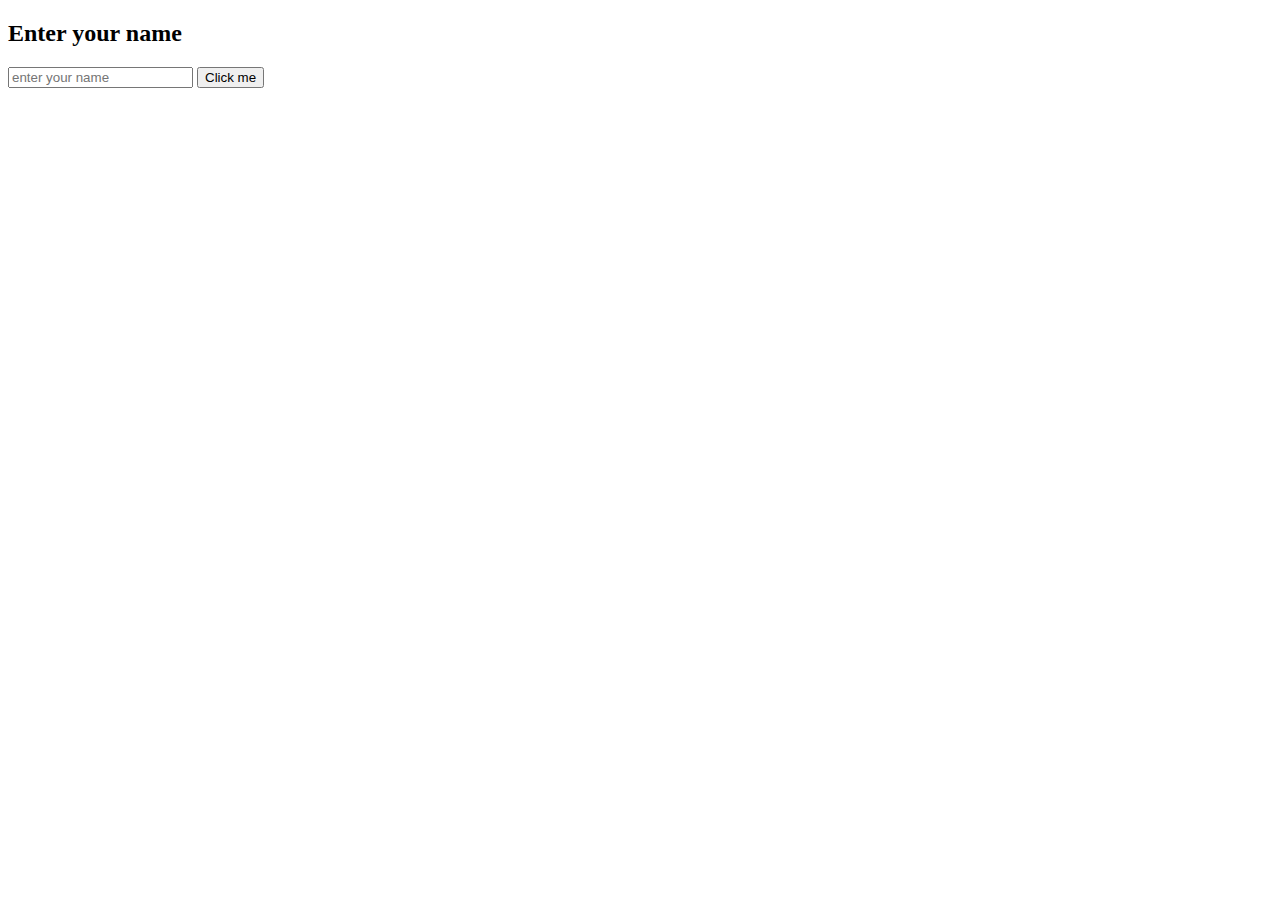
<file: index.html>
<!DOCTYPE html>
<html lang="en">
  <head>
    <meta charset="UTF-8" />
    <meta http-equiv="X-UA-Compatible" content="IE=edge" />
    <meta name="viewport" content="width=device-width, initial-scale=1.0" />
    <title>DOM-Events</title>
    <link rel="stylesheet" href="style_1.css" />
  </head>
  <body>
    <!-- <h3>Generate a random color</h3>
    <br>
    <button>Generate color</button>
    <br>
    <div>This is your new color</div> -->
    <!-- <div id="box"></div>
    <input type="text" id="inputField" placeholder="Type something..."> -->
    <h2 id="name">Enter your name</h2>
    <input type="text" id="inputField" placeholder="enter your name">
    <script src="app.js"></script>
  </body>
</html>
</file>
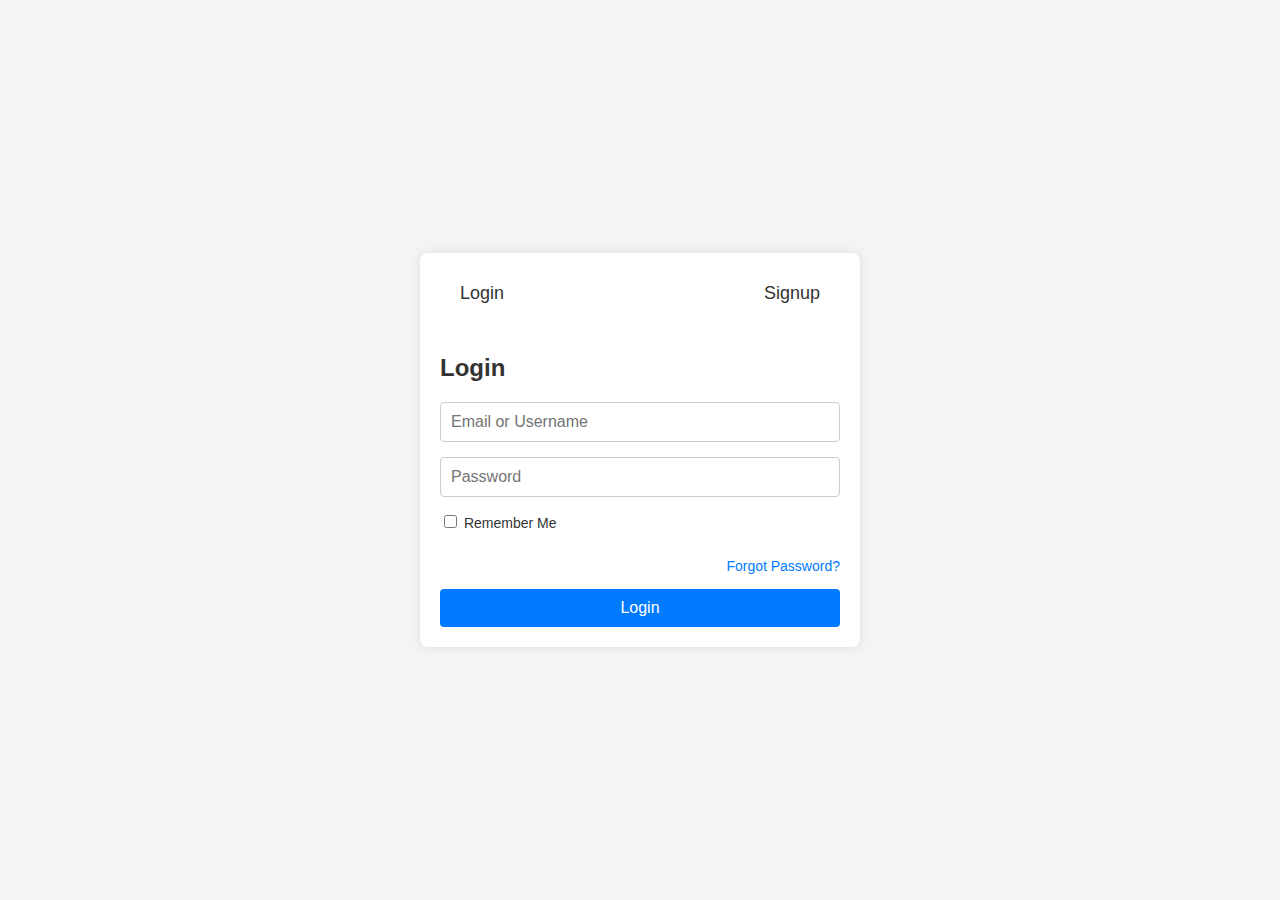
<file: form.html>
<!DOCTYPE html>
<html lang="en">
<head>
  <meta charset="UTF-8">
  <meta name="viewport" content="width=device-width, initial-scale=1.0">
  <title>Login/Signup Form</title>
  <link rel="stylesheet" href="form.css">
</head>
<body>
  <div class="form-container">
    <div class="form-toggle">
      <button id="login-toggle" onclick="toggleLogin()">Login</button>
      <button id="signup-toggle" onclick="toggleSignup()">Signup</button>
    </div>

    <div class="form-content">
      <!-- Login Form -->
      <form id="login-form" class="form">
        <h2>Login</h2>
        <input type="text" placeholder="Email or Username" required>
        <input type="password" placeholder="Password" required>
        <label>
          <input type="checkbox"> Remember Me
        </label>
        <a href="#" class="forgot-password">Forgot Password?</a>
        <button type="submit">Login</button>
      </form>

      <!-- Signup Form -->
      <form id="signup-form" class="form hidden">
        <h2>Signup</h2>
        <input type="text" placeholder="Full Name" required>
        <input type="email" placeholder="Email" required>
        <input type="password" placeholder="Password" required>
        <input type="password" placeholder="Confirm Password" required>
        <button type="submit">Signup</button>
      </form>
    </div>
  </div>

  <script>
    function toggleLogin() {
      document.getElementById('login-form').classList.remove('hidden');
      document.getElementById('signup-form').classList.add('hidden');
    }

    function toggleSignup() {
      document.getElementById('signup-form').classList.remove('hidden');
      document.getElementById('login-form').classList.add('hidden');
    }
  </script>
</body>
</html>
</file>
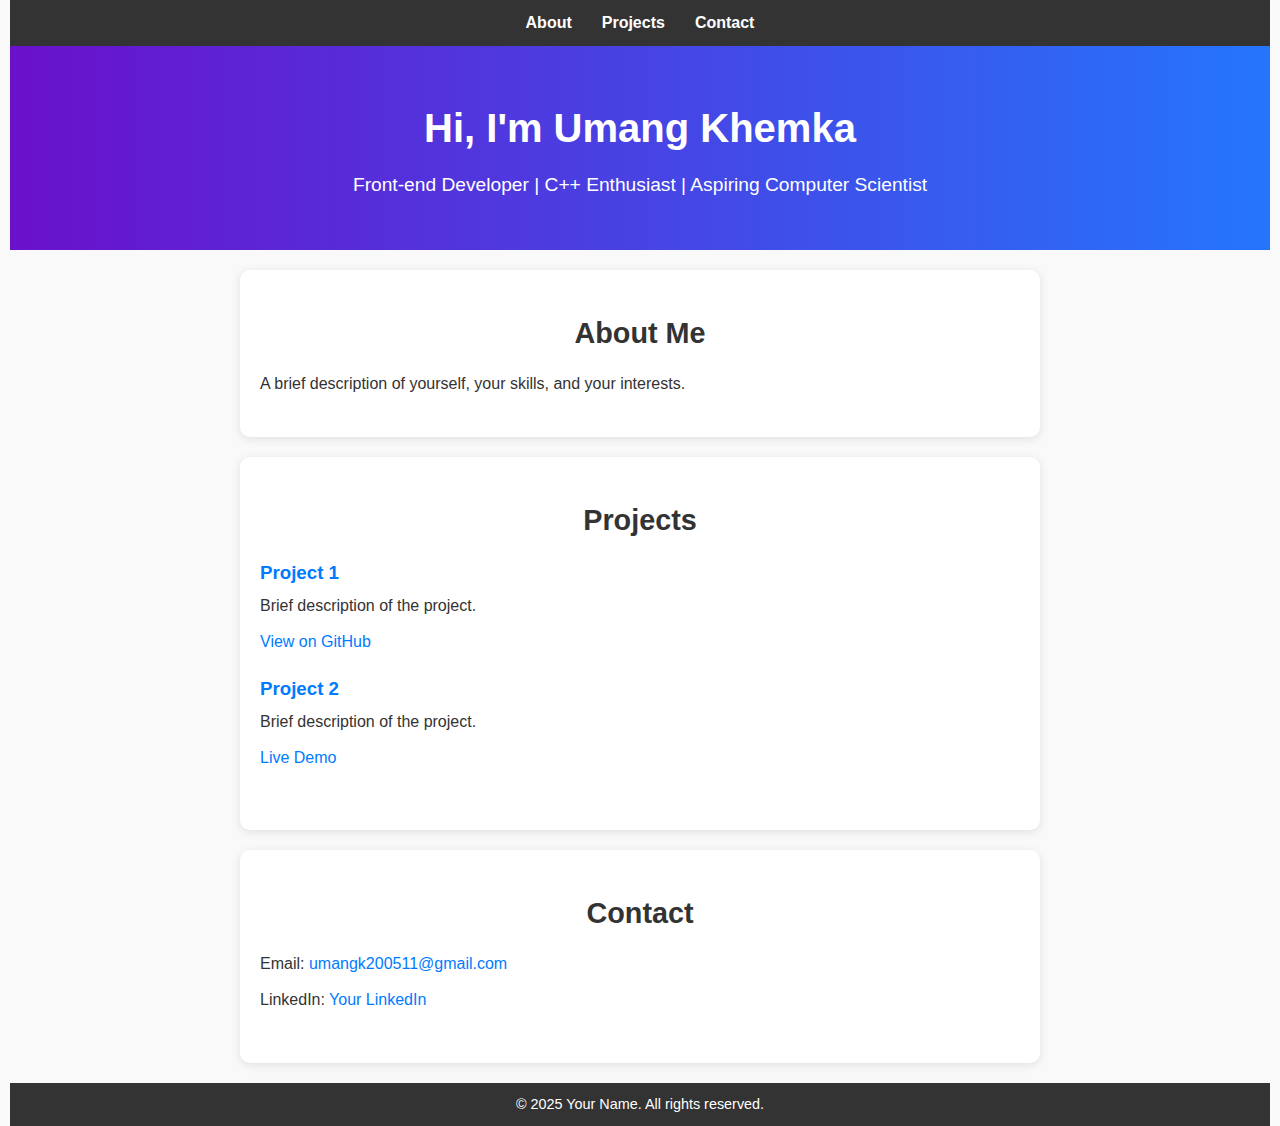
<file: portfolio.html>
<!DOCTYPE html>
<html lang="en">
<head>
  <meta charset="UTF-8">
  <meta name="viewport" content="width=device-width, initial-scale=1.0">
  <meta name="description" content="Your Name - Portfolio">
  <title>Your Name - Portfolio</title>
  <link rel="stylesheet" href="portfolio.css"> <!-- Link to your CSS file -->
</head>
<body>
  <!-- Header Section -->
  <header>
    <nav>
      <ul>
        <li><a href="#about">About</a></li>
        <li><a href="#projects">Projects</a></li>
        <li><a href="#contact">Contact</a></li>
      </ul>
    </nav>
  </header>

  <!-- Hero Section -->
  <section id="hero">
    <h1>Hi, I'm Umang Khemka</h1>
    <p>Front-end Developer | C++ Enthusiast | Aspiring Computer Scientist</p>
  </section>

  <!-- About Section -->
  <section id="about">
    <h2>About Me</h2>
    <p>A brief description of yourself, your skills, and your interests.</p>
  </section>

  <!-- Projects Section -->
  <section id="projects">
    <h2>Projects</h2>
    <div class="project">
      <h3>Project 1</h3>
      <p>Brief description of the project.</p>
      <a href="https://github.com/your-github" target="_blank">View on GitHub</a>
    </div>
    <div class="project">
      <h3>Project 2</h3>
      <p>Brief description of the project.</p>
      <a href="https://your-live-demo.com" target="_blank">Live Demo</a>
    </div>
  </section>

  <!-- Contact Section -->
  <section id="contact">
    <h2>Contact</h2>
    <p>Email: <a href="umangk200511.com">umangk200511@gmail.com</a></p>
    <p>LinkedIn: <a href="https://linkedin.com/in/your-profile" target="_blank">Your LinkedIn</a></p>
  </section>

  <!-- Footer -->
  <footer>
    <p>&copy; 2025 Your Name. All rights reserved.</p>
  </footer>
</body>
</html>
</file>
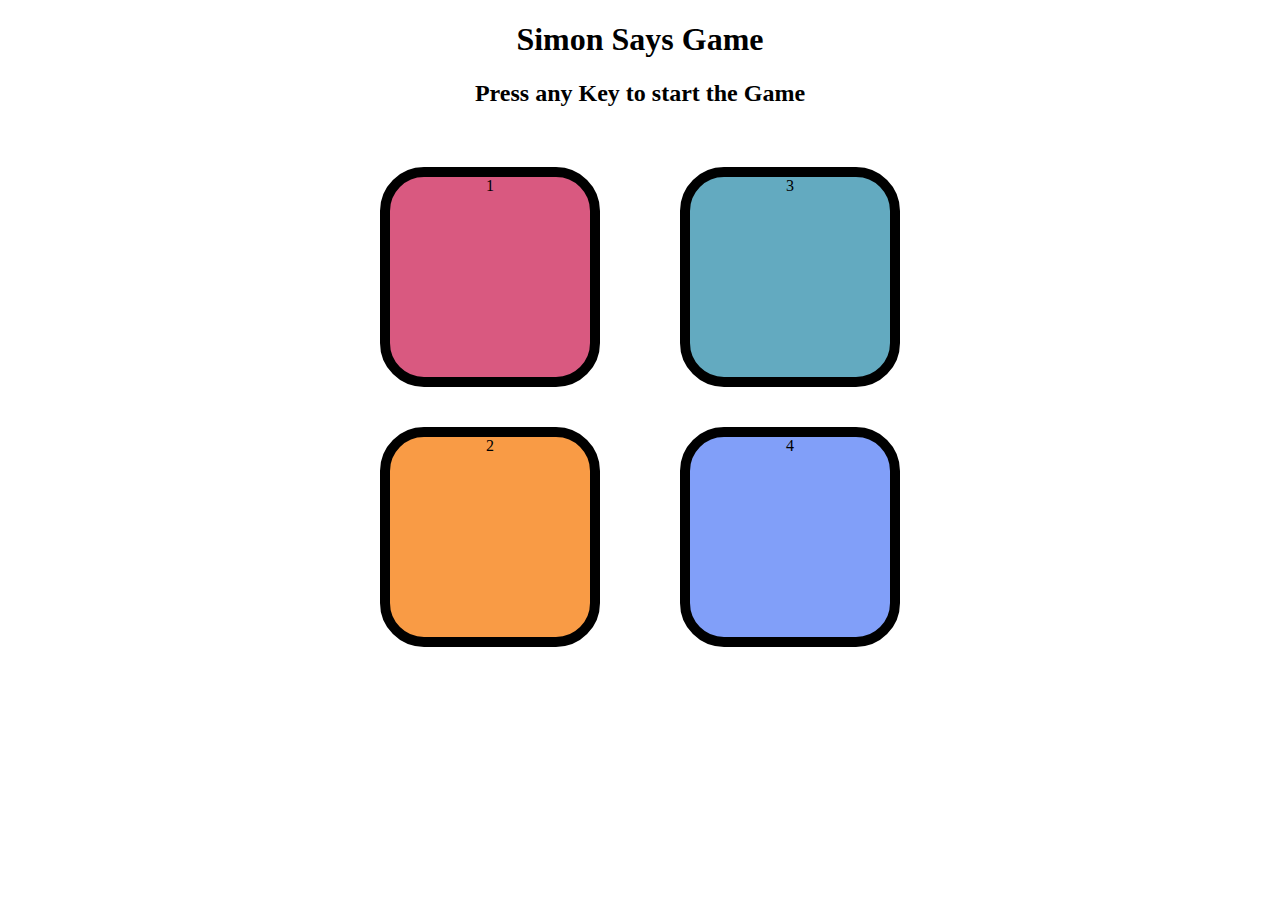
<file: projects/simon.html>
<!DOCTYPE html>
<html lang="en">
<head>
    <meta charset="UTF-8">
    <meta name="viewport" content="width=device-width, initial-scale=1.0">
    <title>Simon Game</title>
    <link rel="stylesheet" href="simon.css">
</head>
<body>
    <h1>Simon Says Game</h1>
    <h2>Press any Key to start the Game</h2>

    <div class="btn-container">
        <div class="line-one">
            <div class="btn red" type = "button" id="red">1</div>
            <div class="btn yellow" type = "button" id="yellow">2</div>
        </div>
        <div class="line-two">
            <div class="btn green" type = "button" id="green">3</div>
            <div class="btn purple" type = "button" id="purple">4</div>
        </div>
    </div>
    <script src="simon.js"></script>
</body>
</html>
</file>
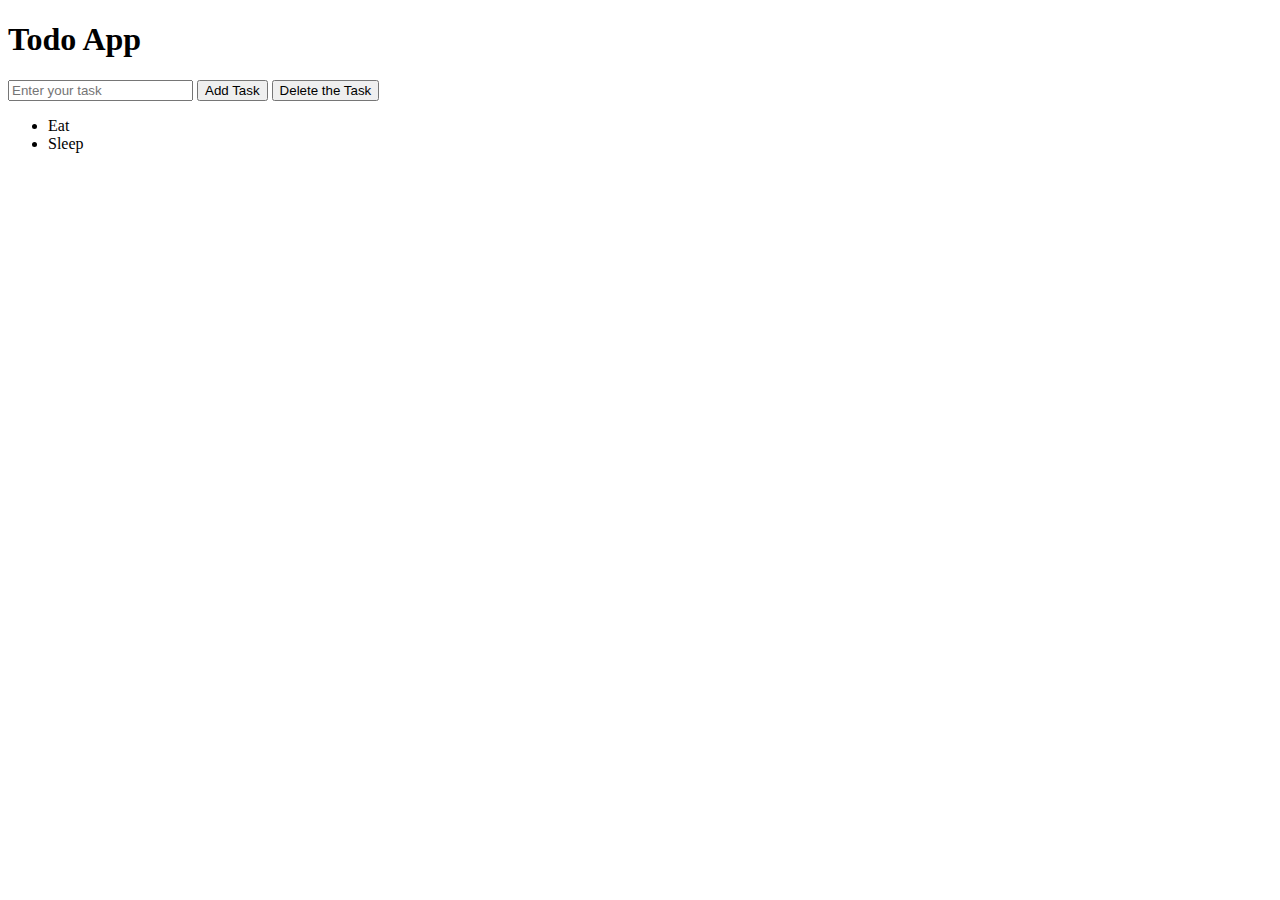
<file: projects/todo.html>
<!DOCTYPE html>
<html lang="en">
<head>
    <meta charset="UTF-8">
    <meta name="viewport" content="width=device-width, initial-scale=1.0">
    <title>To-Do List</title>
</head>
<body>
    <h1>Todo App</h1>
    <input type="text" placeholder="Enter your task">
    <button>Add Task</button>
    <button id="del">Delete the Task</button>
    <ul>
        <li>Eat</li>
        <li>Sleep</li>
    </ul>
    <script src="app.js"></script>
</body>
</html>
</file>
<file: style_1.css>
/* body {
  text-align: center;
}

div {
  height: 100px;
  width: 500px;
  border: 1px solid black;
  margin: 20px 500px;
} */

#box {
  width: 200px;
  height: 200px;
  background-color: lightblue;
  border: 1px solid black;
}
</file>
<file: form.css>
/* General Styles */
body {
    font-family: Arial, sans-serif;
    background-color: #f4f4f4;
    display: flex;
    justify-content: center;
    align-items: center;
    height: 100vh;
    margin: 0;
  }
  
  .form-container {
    background-color: #fff;
    padding: 20px;
    border-radius: 8px;
    box-shadow: 0 0 10px rgba(0, 0, 0, 0.1);
    width: 100%;
    max-width: 400px;
  }
  
  .form-toggle {
    display: flex;
    justify-content: space-between;
    margin-bottom: 20px;
  }
  
  .form-toggle button {
    background: none;
    border: none;
    font-size: 18px;
    cursor: pointer;
    padding: 10px 20px;
    color: #333;
  }
  
  .form-toggle button:hover {
    color: #007bff;
  }
  
  .form-content {
    position: relative;
  }
  
  .form {
    display: flex;
    flex-direction: column;
  }
  
  .form.hidden {
    display: none;
  }
  
  .form h2 {
    margin-bottom: 20px;
    font-size: 24px;
    color: #333;
  }
  
  .form input {
    padding: 10px;
    margin-bottom: 15px;
    border: 1px solid #ccc;
    border-radius: 4px;
    font-size: 16px;
  }
  
  .form input:focus {
    border-color: #007bff;
    outline: none;
  }
  
  .form label {
    margin-bottom: 15px;
    font-size: 14px;
    color: #333;
  }
  
  .forgot-password {
    text-align: right;
    font-size: 14px;
    color: #007bff;
    text-decoration: none;
    margin-bottom: 15px;
  }
  
  .forgot-password:hover {
    text-decoration: underline;
  }
  
  .form button {
    padding: 10px;
    background-color: #007bff;
    color: #fff;
    border: none;
    border-radius: 4px;
    font-size: 16px;
    cursor: pointer;
  }
  
  .form button:hover {
    background-color: #0056b3;
  }
</file>
<file: portfolio.css>
/* General Styles */
* {
    margin: 0;
    padding: 0;
    box-sizing: border-box;
  }
  
  body {
    font-family: Arial, sans-serif;
    line-height: 1.6;
    color: #333;
    background-color: #f9f9f9;
    padding: 0 10px;
  }
  
  a {
    text-decoration: none;
    color: #007bff;
  }
  
  a:hover {
    text-decoration: underline;
  }
  
  /* Header */
  header {
    background: #333;
    color: #fff;
    padding: 10px 20px;
  }
  
  header nav ul {
    display: flex;
    justify-content: center;
    list-style: none;
  }
  
  header nav ul li {
    margin: 0 15px;
  }
  
  header nav ul li a {
    color: #fff;
    font-weight: bold;
  }
  
  /* Hero Section */
  #hero {
    text-align: center;
    padding: 50px 20px;
    background: linear-gradient(to right, #6a11cb, #2575fc);
    color: #fff;
  }
  
  #hero h1 {
    font-size: 2.5rem;
    margin-bottom: 10px;
  }
  
  #hero p {
    font-size: 1.2rem;
  }
  
  /* About Section */
  #about, #projects, #contact {
    padding: 40px 20px;
    margin: 20px auto;
    background: #fff;
    border-radius: 10px;
    max-width: 800px;
    box-shadow: 0 2px 10px rgba(0, 0, 0, 0.1);
  }
  
  #about h2, #projects h2, #contact h2 {
    margin-bottom: 15px;
    text-align: center;
    font-size: 1.8rem;
    color: #333;
  }
  
  /* Projects Section */
  .project {
    margin-bottom: 20px;
  }
  
  .project h3 {
    margin-bottom: 5px;
    color: #007bff;
  }
  
  .project p {
    margin-bottom: 10px;
  }
  
  /* Contact Section */
  #contact a {
    color: #007bff;
  }
  
  #contact p {
    margin-bottom: 10px;
  }
  
  /* Footer */
  footer {
    text-align: center;
    padding: 10px 0;
    margin-top: 20px;
    background: #333;
    color: #fff;
    font-size: 0.9rem;
  }
  
  footer p {
    margin: 0;
  }
</file>
<file: projects/simon.css>
body {
    text-align: center;
}

.btn {
    height: 200px;
    width: 200px;
    border-radius: 20%;
    border: 10px solid black;
    margin: 2.5rem;
}

.btn-container {
    display: flex;
    justify-content: center;
}

.yellow {
    background-color: #f99b45;
}

.red {
    background-color: #d95980;
}

.purple {
    background-color: #819ff9;
}

.green {
    background-color: #63aac0;
}

.flash {
    background-color: white;
}
</file>
